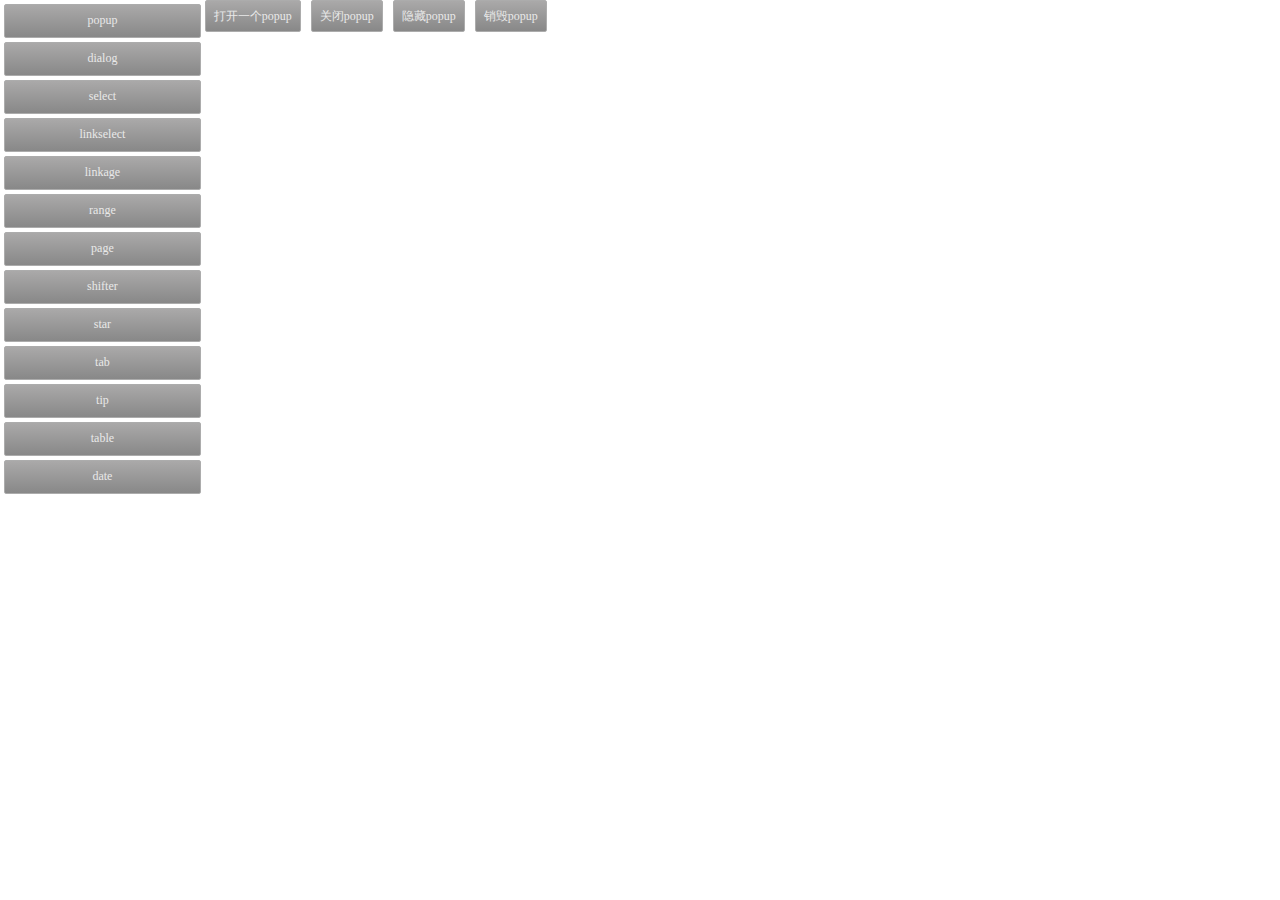
<file: index.html>
<!DOCTYPE html>
<html lang="en">

<head>
	<meta charset="UTF-8">
	<meta content="width=640,user-scalable=no" name="viewport" id="viewport" />
	<title>Mithril UI</title>
	<link rel="stylesheet" href="./resource/style/ui.css">
	<script src="./module/lib/require.min.js"></script>
	<script src="./module/configPlugin.js"></script>
    <style>
        .leftbar a{
            display: block;
            margin: 4px;
        }
    </style>

</head>

<body>
    <div class="l leftbar" style="width:16%">
        <a class="_btn" href="#/">popup</a>
        <a class="_btn" href="#/comp/dialogtest">dialog</a>
        <a class="_btn" href="#/comp/selecttest">select</a>
        <a class="_btn" href="#/comp/linkselecttest">linkselect</a>
        <a class="_btn" href="#/comp/linkagetest">linkage</a>
        <a class="_btn" href="#/comp/rangetest">range</a>
        <a class="_btn" href="#/comp/pagetest">page</a>
        <a class="_btn" href="#/comp/shiftertest">shifter</a>
        <a class="_btn" href="#/comp/startest">star</a>
        <a class="_btn" href="#/comp/tabtest">tab</a>
        <a class="_btn" href="#/comp/tiptest">tip</a>
        <a class="_btn" href="#/comp/tabletest">table</a>
        <a class="_btn" href="#/comp/datetest">date</a>
    </div>
	<div class="l" style="width:82%" id="body">
	</div>
	<script>
		require(["plugin"]);
	</script>
</body>

</html>
</file>
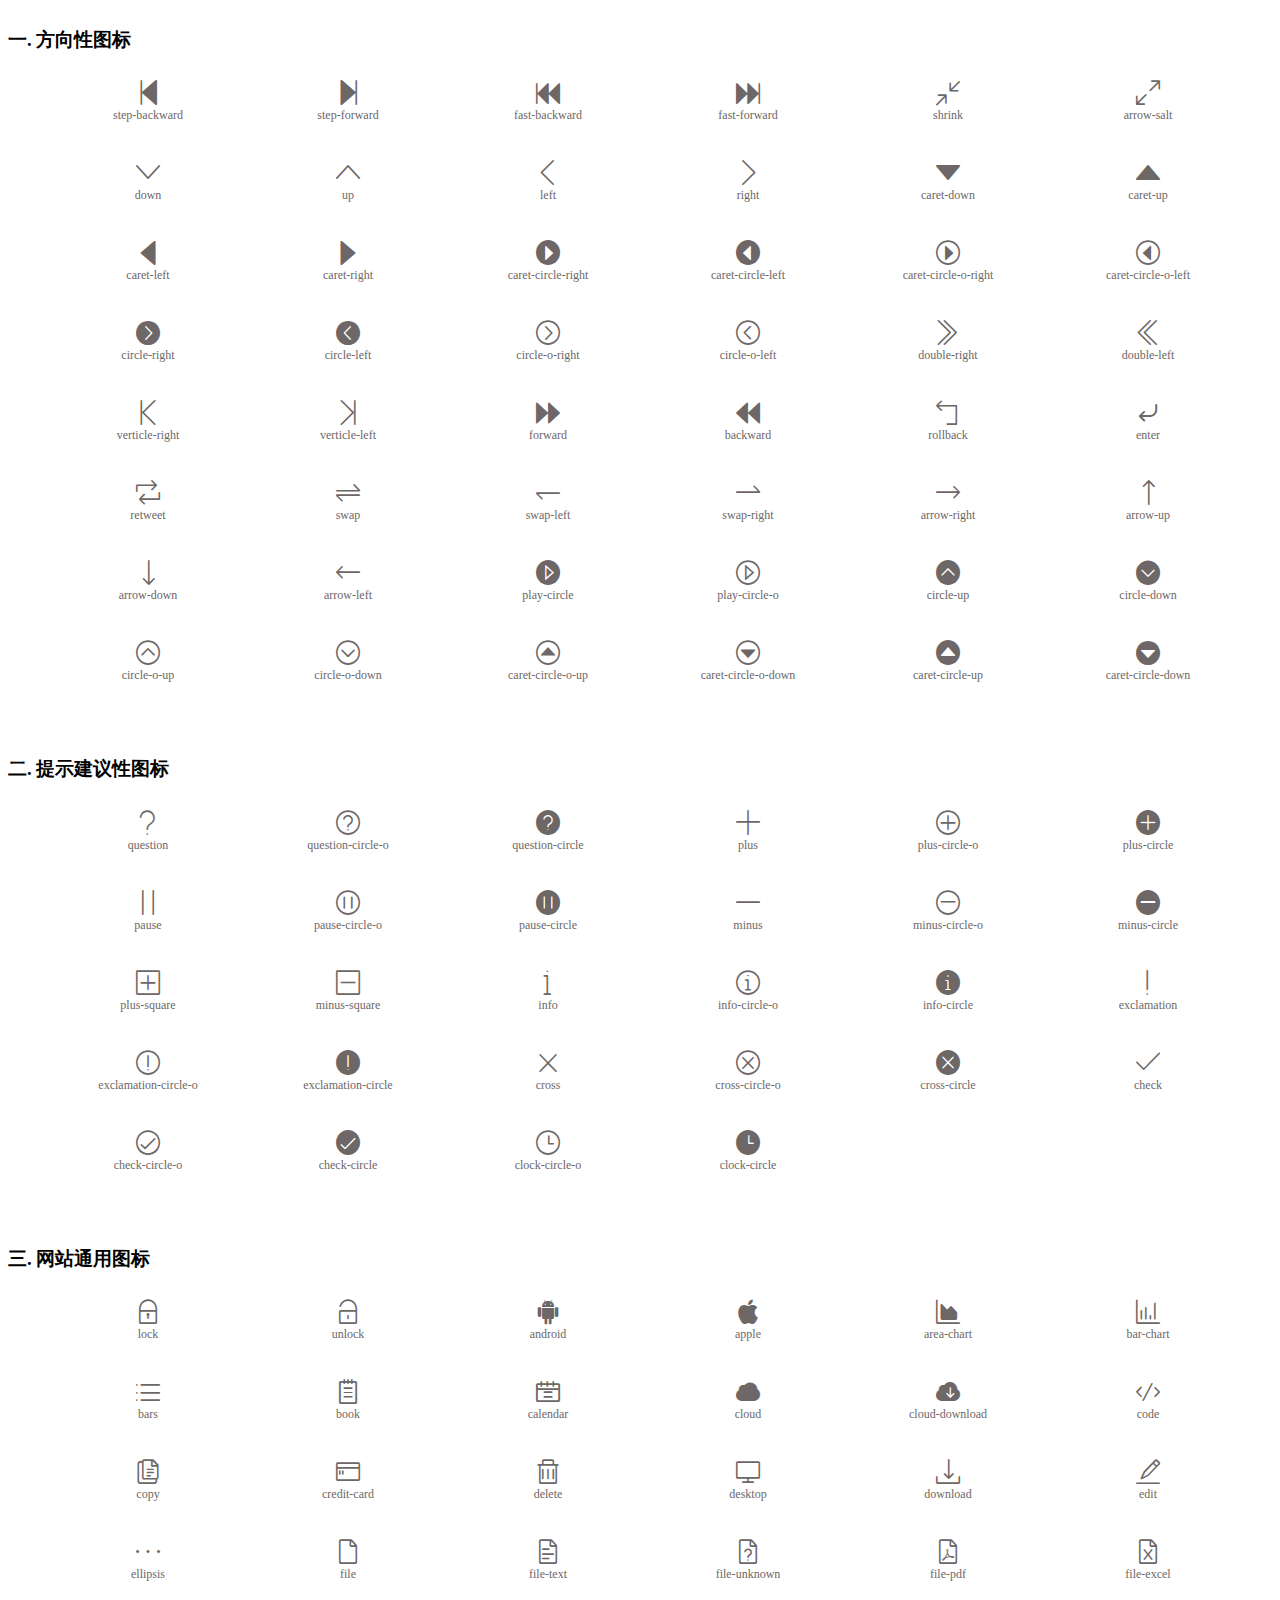
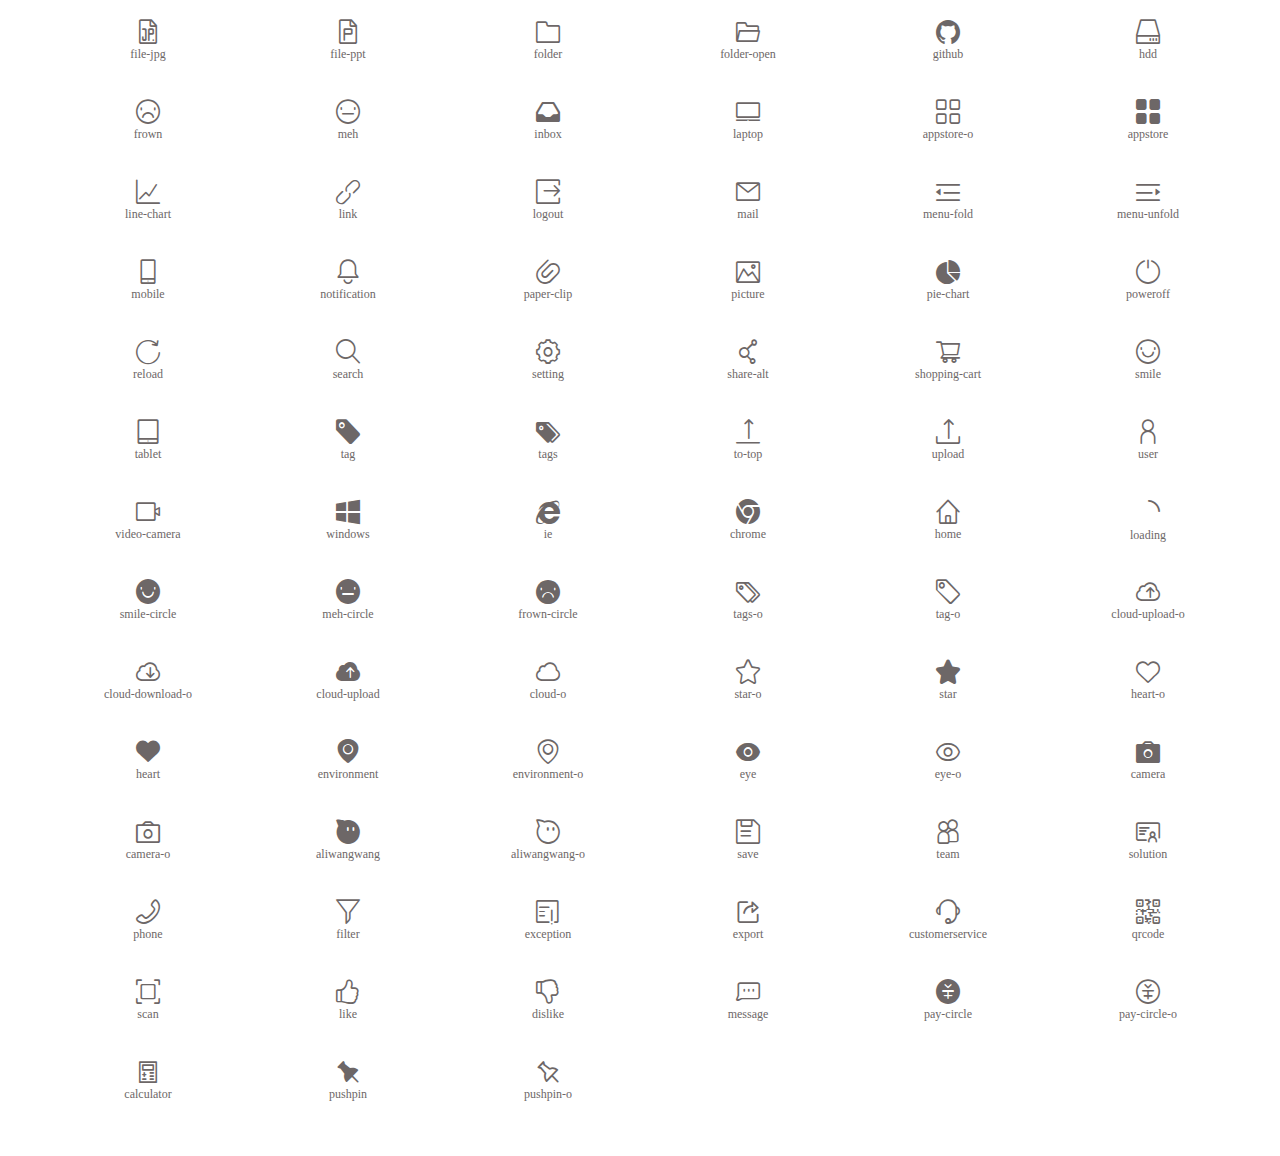
<file: resource/font/index.html>
<!DOCTYPE html>
<html lang="en">

<head>
	<meta charset="UTF-8">
	<title>Document</title>
	<link rel="stylesheet" href="css.css">
	<style>
		ul,
		li {
			list-style: none;
		}
		div{
			overflow: hidden;
			margin-bottom: 26px;
		}
		
		li {
			width: 180px;
			height: 60px;
			float: left;
			overflow: hidden;
			text-align: center;
			color: #6d6767;
			padding: 10px;
			cursor: pointer;
		}
		
		li ._icon {
			font-size:24px;
			display: block;
		}
		li span {
			font-size: 12px;
		}
		li:hover {
			background-color: #c6fcb9
		}
	</style>
</head>

<body>
	<div>
		<h3 id="一. 方向性图标"><span><!-- react-text: 974 -->一. 方向性图标<!-- /react-text --></span></h3>
		<ul class="_icons-list clearfix icons">
			<li class=""><i class="_icon _icon-step-backward"></i><span class="_icon-class">step-backward</span></li>
			<li class=""><i class="_icon _icon-step-forward"></i><span class="_icon-class">step-forward</span></li>
			<li class=""><i class="_icon _icon-fast-backward"></i><span class="_icon-class">fast-backward</span></li>
			<li class=""><i class="_icon _icon-fast-forward"></i><span class="_icon-class">fast-forward</span></li>
			<li class=""><i class="_icon _icon-shrink"></i><span class="_icon-class">shrink</span></li>
			<li class=""><i class="_icon _icon-arrow-salt"></i><span class="_icon-class">arrow-salt</span></li>
			<li class=""><i class="_icon _icon-down"></i><span class="_icon-class">down</span></li>
			<li class=""><i class="_icon _icon-up"></i><span class="_icon-class">up</span></li>
			<li class=""><i class="_icon _icon-left"></i><span class="_icon-class">left</span></li>
			<li class=""><i class="_icon _icon-right"></i><span class="_icon-class">right</span></li>
			<li class=""><i class="_icon _icon-caret-down"></i><span class="_icon-class">caret-down</span></li>
			<li class=""><i class="_icon _icon-caret-up"></i><span class="_icon-class">caret-up</span></li>
			<li class=""><i class="_icon _icon-caret-left"></i><span class="_icon-class">caret-left</span></li>
			<li class=""><i class="_icon _icon-caret-right"></i><span class="_icon-class">caret-right</span></li>
			<li class=""><i class="_icon _icon-caret-circle-right"></i><span class="_icon-class">caret-circle-right</span></li>
			<li class=""><i class="_icon _icon-caret-circle-left"></i><span class="_icon-class">caret-circle-left</span></li>
			<li class=""><i class="_icon _icon-caret-circle-o-right"></i><span class="_icon-class">caret-circle-o-right</span></li>
			<li class=""><i class="_icon _icon-caret-circle-o-left"></i><span class="_icon-class">caret-circle-o-left</span></li>
			<li class=""><i class="_icon _icon-circle-right"></i><span class="_icon-class">circle-right</span></li>
			<li class=""><i class="_icon _icon-circle-left"></i><span class="_icon-class">circle-left</span></li>
			<li class=""><i class="_icon _icon-circle-o-right"></i><span class="_icon-class">circle-o-right</span></li>
			<li class=""><i class="_icon _icon-circle-o-left"></i><span class="_icon-class">circle-o-left</span></li>
			<li class=""><i class="_icon _icon-double-right"></i><span class="_icon-class">double-right</span></li>
			<li class=""><i class="_icon _icon-double-left"></i><span class="_icon-class">double-left</span></li>
			<li class=""><i class="_icon _icon-verticle-right"></i><span class="_icon-class">verticle-right</span></li>
			<li class=""><i class="_icon _icon-verticle-left"></i><span class="_icon-class">verticle-left</span></li>
			<li class=""><i class="_icon _icon-forward"></i><span class="_icon-class">forward</span></li>
			<li class=""><i class="_icon _icon-backward"></i><span class="_icon-class">backward</span></li>
			<li class=""><i class="_icon _icon-rollback"></i><span class="_icon-class">rollback</span></li>
			<li class=""><i class="_icon _icon-enter"></i><span class="_icon-class">enter</span></li>
			<li class=""><i class="_icon _icon-retweet"></i><span class="_icon-class">retweet</span></li>
			<li class=""><i class="_icon _icon-swap"></i><span class="_icon-class">swap</span></li>
			<li class=""><i class="_icon _icon-swap-left"></i><span class="_icon-class">swap-left</span></li>
			<li class=""><i class="_icon _icon-swap-right"></i><span class="_icon-class">swap-right</span></li>
			<li class=""><i class="_icon _icon-arrow-right"></i><span class="_icon-class">arrow-right</span></li>
			<li class=""><i class="_icon _icon-arrow-up"></i><span class="_icon-class">arrow-up</span></li>
			<li class=""><i class="_icon _icon-arrow-down"></i><span class="_icon-class">arrow-down</span></li>
			<li class=""><i class="_icon _icon-arrow-left"></i><span class="_icon-class">arrow-left</span></li>
			<li class=""><i class="_icon _icon-play-circle"></i><span class="_icon-class">play-circle</span></li>
			<li class=""><i class="_icon _icon-play-circle-o"></i><span class="_icon-class">play-circle-o</span></li>
			<li class=""><i class="_icon _icon-circle-up"></i><span class="_icon-class">circle-up</span></li>
			<li class=""><i class="_icon _icon-circle-down"></i><span class="_icon-class">circle-down</span></li>
			<li class=""><i class="_icon _icon-circle-o-up"></i><span class="_icon-class">circle-o-up</span></li>
			<li class=""><i class="_icon _icon-circle-o-down"></i><span class="_icon-class">circle-o-down</span></li>
			<li class=""><i class="_icon _icon-caret-circle-o-up"></i><span class="_icon-class">caret-circle-o-up</span></li>
			<li class=""><i class="_icon _icon-caret-circle-o-down"></i><span class="_icon-class">caret-circle-o-down</span></li>
			<li class=""><i class="_icon _icon-caret-circle-up"></i><span class="_icon-class">caret-circle-up</span></li>
			<li class=""><i class="_icon _icon-caret-circle-down"></i><span class="_icon-class">caret-circle-down</span></li>
		</ul>
	</div>
	<div>

		<h3 id="二. 提示建议性图标"><span><!-- react-text: 1123 -->二. 提示建议性图标<!-- /react-text --></span></h3>

		<ul class="_icons-list clearfix icons">
			<li class=""><i class="_icon _icon-question"></i><span class="_icon-class">question</span></li>
			<li class=""><i class="_icon _icon-question-circle-o"></i><span class="_icon-class">question-circle-o</span></li>
			<li class=""><i class="_icon _icon-question-circle"></i><span class="_icon-class">question-circle</span></li>
			<li class=""><i class="_icon _icon-plus"></i><span class="_icon-class">plus</span></li>
			<li class=""><i class="_icon _icon-plus-circle-o"></i><span class="_icon-class">plus-circle-o</span></li>
			<li class=""><i class="_icon _icon-plus-circle"></i><span class="_icon-class">plus-circle</span></li>
			<li class=""><i class="_icon _icon-pause"></i><span class="_icon-class">pause</span></li>
			<li class=""><i class="_icon _icon-pause-circle-o"></i><span class="_icon-class">pause-circle-o</span></li>
			<li class=""><i class="_icon _icon-pause-circle"></i><span class="_icon-class">pause-circle</span></li>
			<li class=""><i class="_icon _icon-minus"></i><span class="_icon-class">minus</span></li>
			<li class=""><i class="_icon _icon-minus-circle-o"></i><span class="_icon-class">minus-circle-o</span></li>
			<li class=""><i class="_icon _icon-minus-circle"></i><span class="_icon-class">minus-circle</span></li>
			<li class=""><i class="_icon _icon-plus-square"></i><span class="_icon-class">plus-square</span></li>
			<li class=""><i class="_icon _icon-minus-square"></i><span class="_icon-class">minus-square</span></li>
			<li class=""><i class="_icon _icon-info"></i><span class="_icon-class">info</span></li>
			<li class=""><i class="_icon _icon-info-circle-o"></i><span class="_icon-class">info-circle-o</span></li>
			<li class=""><i class="_icon _icon-info-circle"></i><span class="_icon-class">info-circle</span></li>
			<li class=""><i class="_icon _icon-exclamation"></i><span class="_icon-class">exclamation</span></li>
			<li class=""><i class="_icon _icon-exclamation-circle-o"></i><span class="_icon-class">exclamation-circle-o</span></li>
			<li class=""><i class="_icon _icon-exclamation-circle"></i><span class="_icon-class">exclamation-circle</span></li>
			<li class=""><i class="_icon _icon-cross"></i><span class="_icon-class">cross</span></li>
			<li class=""><i class="_icon _icon-cross-circle-o"></i><span class="_icon-class">cross-circle-o</span></li>
			<li class=""><i class="_icon _icon-cross-circle"></i><span class="_icon-class">cross-circle</span></li>
			<li class=""><i class="_icon _icon-check"></i><span class="_icon-class">check</span></li>
			<li class=""><i class="_icon _icon-check-circle-o"></i><span class="_icon-class">check-circle-o</span></li>
			<li class=""><i class="_icon _icon-check-circle"></i><span class="_icon-class">check-circle</span></li>
			<li class=""><i class="_icon _icon-clock-circle-o"></i><span class="_icon-class">clock-circle-o</span></li>
			<li class=""><i class="_icon _icon-clock-circle"></i><span class="_icon-class">clock-circle</span></li>
		</ul>
	</div>
	<div>

		<h3 id="三. 网站通用图标"><span><!-- react-text: 1212 -->三. 网站通用图标<!-- /react-text --></span></h3>

		<ul class="_icons-list clearfix icons">
			<li class=""><i class="_icon _icon-lock"></i><span class="_icon-class">lock</span></li>
			<li class=""><i class="_icon _icon-unlock"></i><span class="_icon-class">unlock</span></li>
			<li class=""><i class="_icon _icon-android"></i><span class="_icon-class">android</span></li>
			<li class=""><i class="_icon _icon-apple"></i><span class="_icon-class">apple</span></li>
			<li class=""><i class="_icon _icon-area-chart"></i><span class="_icon-class">area-chart</span></li>
			<li class=""><i class="_icon _icon-bar-chart"></i><span class="_icon-class">bar-chart</span></li>
			<li class=""><i class="_icon _icon-bars"></i><span class="_icon-class">bars</span></li>
			<li class=""><i class="_icon _icon-book"></i><span class="_icon-class">book</span></li>
			<li class=""><i class="_icon _icon-calendar"></i><span class="_icon-class">calendar</span></li>
			<li class=""><i class="_icon _icon-cloud"></i><span class="_icon-class">cloud</span></li>
			<li class=""><i class="_icon _icon-cloud-download"></i><span class="_icon-class">cloud-download</span></li>
			<li class=""><i class="_icon _icon-code"></i><span class="_icon-class">code</span></li>
			<li class=""><i class="_icon _icon-copy"></i><span class="_icon-class">copy</span></li>
			<li class=""><i class="_icon _icon-credit-card"></i><span class="_icon-class">credit-card</span></li>
			<li class=""><i class="_icon _icon-delete"></i><span class="_icon-class">delete</span></li>
			<li class=""><i class="_icon _icon-desktop"></i><span class="_icon-class">desktop</span></li>
			<li class=""><i class="_icon _icon-download"></i><span class="_icon-class">download</span></li>
			<li class=""><i class="_icon _icon-edit"></i><span class="_icon-class">edit</span></li>
			<li class=""><i class="_icon _icon-ellipsis"></i><span class="_icon-class">ellipsis</span></li>
			<li class=""><i class="_icon _icon-file"></i><span class="_icon-class">file</span></li>
			<li class=""><i class="_icon _icon-file-text"></i><span class="_icon-class">file-text</span></li>
			<li class=""><i class="_icon _icon-file-unknown"></i><span class="_icon-class">file-unknown</span></li>
			<li class=""><i class="_icon _icon-file-pdf"></i><span class="_icon-class">file-pdf</span></li>
			<li class=""><i class="_icon _icon-file-excel"></i><span class="_icon-class">file-excel</span></li>
			<li class=""><i class="_icon _icon-file-jpg"></i><span class="_icon-class">file-jpg</span></li>
			<li class=""><i class="_icon _icon-file-ppt"></i><span class="_icon-class">file-ppt</span></li>
			<li class=""><i class="_icon _icon-folder"></i><span class="_icon-class">folder</span></li>
			<li class=""><i class="_icon _icon-folder-open"></i><span class="_icon-class">folder-open</span></li>
			<li class=""><i class="_icon _icon-github"></i><span class="_icon-class">github</span></li>
			<li class=""><i class="_icon _icon-hdd"></i><span class="_icon-class">hdd</span></li>
			<li class=""><i class="_icon _icon-frown"></i><span class="_icon-class">frown</span></li>
			<li class=""><i class="_icon _icon-meh"></i><span class="_icon-class">meh</span></li>
			<li class=""><i class="_icon _icon-inbox"></i><span class="_icon-class">inbox</span></li>
			<li class=""><i class="_icon _icon-laptop"></i><span class="_icon-class">laptop</span></li>
			<li class=""><i class="_icon _icon-appstore-o"></i><span class="_icon-class">appstore-o</span></li>
			<li class=""><i class="_icon _icon-appstore"></i><span class="_icon-class">appstore</span></li>
			<li class=""><i class="_icon _icon-line-chart"></i><span class="_icon-class">line-chart</span></li>
			<li class=""><i class="_icon _icon-link"></i><span class="_icon-class">link</span></li>
			<li class=""><i class="_icon _icon-logout"></i><span class="_icon-class">logout</span></li>
			<li class=""><i class="_icon _icon-mail"></i><span class="_icon-class">mail</span></li>
			<li class=""><i class="_icon _icon-menu-fold"></i><span class="_icon-class">menu-fold</span></li>
			<li class=""><i class="_icon _icon-menu-unfold"></i><span class="_icon-class">menu-unfold</span></li>
			<li class=""><i class="_icon _icon-mobile"></i><span class="_icon-class">mobile</span></li>
			<li class=""><i class="_icon _icon-notification"></i><span class="_icon-class">notification</span></li>
			<li class=""><i class="_icon _icon-paper-clip"></i><span class="_icon-class">paper-clip</span></li>
			<li class=""><i class="_icon _icon-picture"></i><span class="_icon-class">picture</span></li>
			<li class=""><i class="_icon _icon-pie-chart"></i><span class="_icon-class">pie-chart</span></li>
			<li class=""><i class="_icon _icon-poweroff"></i><span class="_icon-class">poweroff</span></li>
			<li class=""><i class="_icon _icon-reload"></i><span class="_icon-class">reload</span></li>
			<li class=""><i class="_icon _icon-search"></i><span class="_icon-class">search</span></li>
			<li class=""><i class="_icon _icon-setting"></i><span class="_icon-class">setting</span></li>
			<li class=""><i class="_icon _icon-share-alt"></i><span class="_icon-class">share-alt</span></li>
			<li class=""><i class="_icon _icon-shopping-cart"></i><span class="_icon-class">shopping-cart</span></li>
			<li class=""><i class="_icon _icon-smile"></i><span class="_icon-class">smile</span></li>
			<li class=""><i class="_icon _icon-tablet"></i><span class="_icon-class">tablet</span></li>
			<li class=""><i class="_icon _icon-tag"></i><span class="_icon-class">tag</span></li>
			<li class=""><i class="_icon _icon-tags"></i><span class="_icon-class">tags</span></li>
			<li class=""><i class="_icon _icon-to-top"></i><span class="_icon-class">to-top</span></li>
			<li class=""><i class="_icon _icon-upload"></i><span class="_icon-class">upload</span></li>
			<li class=""><i class="_icon _icon-user"></i><span class="_icon-class">user</span></li>
			<li class=""><i class="_icon _icon-video-camera"></i><span class="_icon-class">video-camera</span></li>
			<li class=""><i class="_icon _icon-windows"></i><span class="_icon-class">windows</span></li>
			<li class=""><i class="_icon _icon-ie"></i><span class="_icon-class">ie</span></li>
			<li class=""><i class="_icon _icon-chrome"></i><span class="_icon-class">chrome</span></li>
			<li class=""><i class="_icon _icon-home"></i><span class="_icon-class">home</span></li>
			<li class=""><i class="_icon _icon-loading"></i><span class="_icon-class">loading</span></li>
			<li class=""><i class="_icon _icon-smile-circle"></i><span class="_icon-class">smile-circle</span></li>
			<li class=""><i class="_icon _icon-meh-circle"></i><span class="_icon-class">meh-circle</span></li>
			<li class=""><i class="_icon _icon-frown-circle"></i><span class="_icon-class">frown-circle</span></li>
			<li class=""><i class="_icon _icon-tags-o"></i><span class="_icon-class">tags-o</span></li>
			<li class=""><i class="_icon _icon-tag-o"></i><span class="_icon-class">tag-o</span></li>
			<li class=""><i class="_icon _icon-cloud-upload-o"></i><span class="_icon-class">cloud-upload-o</span></li>
			<li class=""><i class="_icon _icon-cloud-download-o"></i><span class="_icon-class">cloud-download-o</span></li>
			<li class=""><i class="_icon _icon-cloud-upload"></i><span class="_icon-class">cloud-upload</span></li>
			<li class=""><i class="_icon _icon-cloud-o"></i><span class="_icon-class">cloud-o</span></li>
			<li class=""><i class="_icon _icon-star-o"></i><span class="_icon-class">star-o</span></li>
			<li class=""><i class="_icon _icon-star"></i><span class="_icon-class">star</span></li>
			<li class=""><i class="_icon _icon-heart-o"></i><span class="_icon-class">heart-o</span></li>
			<li class=""><i class="_icon _icon-heart"></i><span class="_icon-class">heart</span></li>
			<li class=""><i class="_icon _icon-environment"></i><span class="_icon-class">environment</span></li>
			<li class=""><i class="_icon _icon-environment-o"></i><span class="_icon-class">environment-o</span></li>
			<li class=""><i class="_icon _icon-eye"></i><span class="_icon-class">eye</span></li>
			<li class=""><i class="_icon _icon-eye-o"></i><span class="_icon-class">eye-o</span></li>
			<li class=""><i class="_icon _icon-camera"></i><span class="_icon-class">camera</span></li>
			<li class=""><i class="_icon _icon-camera-o"></i><span class="_icon-class">camera-o</span></li>
			<li class=""><i class="_icon _icon-aliwangwang"></i><span class="_icon-class">aliwangwang</span></li>
			<li class=""><i class="_icon _icon-aliwangwang-o"></i><span class="_icon-class">aliwangwang-o</span></li>
			<li class=""><i class="_icon _icon-save"></i><span class="_icon-class">save</span></li>
			<li class=""><i class="_icon _icon-team"></i><span class="_icon-class">team</span></li>
			<li class=""><i class="_icon _icon-solution"></i><span class="_icon-class">solution</span></li>
			<li class=""><i class="_icon _icon-phone"></i><span class="_icon-class">phone</span></li>
			<li class=""><i class="_icon _icon-filter"></i><span class="_icon-class">filter</span></li>
			<li class=""><i class="_icon _icon-exception"></i><span class="_icon-class">exception</span></li>
			<li class=""><i class="_icon _icon-export"></i><span class="_icon-class">export</span></li>
			<li class=""><i class="_icon _icon-customerservice"></i><span class="_icon-class">customerservice</span></li>
			<li class=""><i class="_icon _icon-qrcode"></i><span class="_icon-class">qrcode</span></li>
			<li class=""><i class="_icon _icon-scan"></i><span class="_icon-class">scan</span></li>
			<li class=""><i class="_icon _icon-like"></i><span class="_icon-class">like</span></li>
			<li class=""><i class="_icon _icon-dislike"></i><span class="_icon-class">dislike</span></li>
			<li class=""><i class="_icon _icon-message"></i><span class="_icon-class">message</span></li>
			<li class=""><i class="_icon _icon-pay-circle"></i><span class="_icon-class">pay-circle</span></li>
			<li class=""><i class="_icon _icon-pay-circle-o"></i><span class="_icon-class">pay-circle-o</span></li>
			<li class=""><i class="_icon _icon-calculator"></i><span class="_icon-class">calculator</span></li>
			<li class=""><i class="_icon _icon-pushpin"></i><span class="_icon-class">pushpin</span></li>
			<li class=""><i class="_icon _icon-pushpin-o"></i><span class="_icon-class">pushpin-o</span></li>
		</ul>
	</div>
</body>

</html>
</file>
<file: resource/font/css.css>
@font-face {
	font-family: anticon;
	src: url('font.eot');
	src: url('font.eot?#iefix') format('embedded-opentype'), url('font.woff') format('woff'), url('font.ttf') format('truetype'), url('font.svg#iconfont') format('svg')
}
._icon {
	display: inline-block;
	font-style: normal;
	vertical-align: baseline;
	text-align: center;
	text-transform: none;
	text-rendering: auto;
	line-height: 1;
	text-rendering: optimizeLegibility;
	-webkit-font-smoothing: _ialiased;
	-moz-osx-font-smoothing: grayscale
}
._icon:before {
	display: block;
	font-family: anticon!important;
}
._icon-caret-circle-o-up:before {
	content: "\E60C"
}
._icon-android:before {
	content: "\E64F"
}
._icon-chrome:before {
	content: "\E65C"
}
._icon-appstore-o:before {
	content: "\E6B2"
}
._icon-appstore:before {
	content: "\E64D"
}
._icon-apple:before {
	content: "\E64E"
}
._icon-github:before {
	content: "\E674"
}
._icon-inbox:before {
	content: "\E67B"
}
._icon-ie:before {
	content: "\E67C"
}
._icon-smile:before {
	content: "\E677"
}
._icon-smile-circle:before {
	content: "\E676"
}
._icon-meh-circle:before {
	content: "\E678"
}
._icon-frown:before {
	content: "\E673"
}
._icon-frown-circle:before {
	content: "\E672"
}
._icon-meh:before {
	content: "\E679"
}
._icon-pie-chart:before {
	content: "\E68A"
}
._icon-tags:before {
	content: "\E656"
}
._icon-tags-o:before {
	content: "\E657"
}
._icon-tag:before {
	content: "\E658"
}
._icon-tag-o:before {
	content: "\E659"
}
._icon-cloud:before {
	content: "\E65A"
}
._icon-cloud-upload-o:before {
	content: "\E697"
}
._icon-cloud-download-o:before {
	content: "\E698"
}
._icon-cloud-upload:before {
	content: "\E696"
}
._icon-cloud-o:before {
	content: "\E699"
}
._icon-cloud-download:before {
	content: "\E65B"
}
._icon-star-o:before {
	content: "\E693"
}
._icon-star:before {
	content: "\E694"
}
._icon-environment:before {
	content: "\E665"
}
._icon-environment-o:before {
	content: "\E666"
}
._icon-eye:before {
	content: "\E66E"
}
._icon-eye-o:before {
	content: "\E66D"
}
._icon-camera:before {
	content: "\E653"
}
._icon-camera-o:before {
	content: "\E652"
}
._icon-aliwangwang:before {
	content: "\E64B"
}
._icon-aliwangwang-o:before {
	content: "\E64A"
}
._icon-windows:before {
	content: "\E6A0"
}
._icon-shopping-cart:before {
	content: "\E692"
}
._icon-unlock:before {
	content: "\E69F"
}
._icon-lock:before {
	content: "\E69D"
}
._icon-save:before {
	content: "\E69E"
}
._icon-user:before {
	content: "\E69C"
}
._icon-video-camera:before {
	content: "\E69B"
}
._icon-to-top:before {
	content: "\E69A"
}
._icon-team:before {
	content: "\E680"
}
._icon-tablet:before {
	content: "\E695"
}
._icon-solution:before {
	content: "\E68F"
}
._icon-poweroff:before {
	content: "\E691"
}
._icon-search:before {
	content: "\E690"
}
._icon-share-alt:before {
	content: "\E68E"
}
._icon-setting:before {
	content: "\E68D"
}
._icon-poweroff:before {
	content: "\E68B"
}
._icon-picture:before {
	content: "\E689"
}
._icon-phone:before {
	content: "\E688"
}
._icon-paper-clip:before {
	content: "\E687"
}
._icon-notification:before {
	content: "\E686"
}
._icon-mobile:before {
	content: "\E685"
}
._icon-menu-fold:before {
	content: "\E684"
}
._icon-menu-unfold:before {
	content: "\E683"
}
._icon-mail:before {
	content: "\E682"
}
._icon-logout:before {
	content: "\E681"
}
._icon-link:before {
	content: "\E67E"
}
._icon-line-chart:before {
	content: "\E67F"
}
._icon-home:before {
	content: "\E67D"
}
._icon-laptop:before {
	content: "\E67A"
}
._icon-hdd:before {
	content: "\E675"
}
._icon-folder-open:before {
	content: "\E671"
}
._icon-folder:before {
	content: "\E670"
}
._icon-filter:before {
	content: "\E66F"
}
._icon-file-text:before {
	content: "\E66C"
}
._icon-file:before {
	content: "\E66B"
}
._icon-file-unknown:before {
	content: "\E6A6"
}
._icon-file-excel:before {
	content: "\E6AC"
}
._icon-file-pdf:before {
	content: "\E6AB"
}
._icon-file-jpg:before {
	content: "\E6AA"
}
._icon-file-ppt:before {
	content: "\E6A7"
}
._icon-exception:before {
	content: "\E66A"
}
._icon-export:before {
	content: "\E669"
}
._icon-desktop:before {
	content: "\E662"
}
._icon-edit:before {
	content: "\E668"
}
._icon-ellipsis:before {
	content: "\E667"
}
._icon-upload:before {
	content: "\E664"
}
._icon-download:before {
	content: "\E663"
}
._icon-delete:before {
	content: "\E661"
}
._icon-copy:before {
	content: "\E660"
}
._icon-customerservice:before {
	content: "\E65E"
}
._icon-credit-card:before {
	content: "\E65F"
}
._icon-code:before {
	content: "\E65D"
}
._icon-calendar:before {
	content: "\E654"
}
._icon-book:before {
	content: "\E655"
}
._icon-bars:before {
	content: "\E650"
}
._icon-bar-chart:before {
	content: "\E651"
}
._icon-area-chart:before {
	content: "\E64C"
}
._icon-question-circle-o:before {
	content: "\E648"
}
._icon-question:before {
	content: "\E649"
}
._icon-question-circle:before {
	content: "\E647"
}
._icon-pause-circle:before {
	content: "\E644"
}
._icon-pause:before {
	content: "\E646"
}
._icon-pause-circle-o:before {
	content: "\E645"
}
._icon-clock-circle:before {
	content: "\E642"
}
._icon-clock-circle-o:before {
	content: "\E643"
}
._icon-swap:before {
	content: "\E641"
}
._icon-swap-left:before {
	content: "\E63F"
}
._icon-swap-right:before {
	content: "\E640"
}
._icon-plus-circle:before {
	content: "\E63D"
}
._icon-plus:before {
	content: "\E63E"
}
._icon-plus-circle-o:before {
	content: "\E63C"
}
._icon-minus:before {
	content: "\E63B"
}
._icon-minus-circle-o:before {
	content: "\E63A"
}
._icon-minus-circle:before {
	content: "\E639"
}
._icon-plus-square:before {
	content: "\E6AE"
}
._icon-minus-square:before {
	content: "\E6AD"
}
._icon-info-circle-o:before {
	content: "\E638"
}
._icon-info-circle:before {
	content: "\E637"
}
._icon-info:before {
	content: "\E636"
}
._icon-exclamation-circle:before {
	content: "\E634"
}
._icon-exclamation-circle-o:before {
	content: "\E635"
}
._icon-exclamation:before {
	content: "\E633"
}
._icon-cross-circle:before {
	content: "\E631"
}
._icon-cross-circle-o:before {
	content: "\E632"
}
._icon-check-circle:before {
	content: "\E62F"
}
._icon-check-circle-o:before {
	content: "\E630"
}
._icon-cross:before {
	content: "\E62D"
}
._icon-check:before {
	content: "\E62E"
}
._icon-verticle-right:before {
	content: "\E62C"
}
._icon-verticle-left:before {
	content: "\E62B"
}
._icon-rollback:before {
	content: "\E62A"
}
._icon-enter:before {
	content: "\E6B6"
}
._icon-retweet:before {
	content: "\E627"
}
._icon-shrink:before {
	content: "\E628"
}
._icon-arrow-salt:before {
	content: "\E629"
}
._icon-reload:before {
	content: "\E626"
}
._icon-double-right:before {
	content: "\E625"
}
._icon-double-left:before {
	content: "\E624"
}
._icon-arrow-right:before {
	content: "\E621"
}
._icon-arrow-up:before {
	content: "\E622"
}
._icon-arrow-down:before {
	content: "\E623"
}
._icon-arrow-left:before {
	content: "\E620"
}
._icon-left:before {
	content: "\E601"
}
._icon-right:before {
	content: "\E600"
}
._icon-down:before {
	content: "\E603"
}
._icon-up:before {
	content: "\E602"
}
._icon-play-circle:before {
	content: "\E61E"
}
._icon-play-circle-o:before {
	content: "\E61F"
}
._icon-circle-left:before {
	content: "\E61B"
}
._icon-circle-up:before {
	content: "\E61C"
}
._icon-circle-down:before {
	content: "\E61D"
}
._icon-circle-right:before {
	content: "\E61A"
}
._icon-circle-o-right:before {
	content: "\E616"
}
._icon-circle-o-up:before {
	content: "\E618"
}
._icon-circle-o-down:before {
	content: "\E617"
}
._icon-circle-o-left:before {
	content: "\E619"
}
._icon-step-backward:before {
	content: "\E614"
}
._icon-step-forward:before {
	content: "\E615"
}
._icon-fast-backward:before {
	content: "\E613"
}
._icon-fast-forward:before {
	content: "\E612"
}
._icon-caret-left:before {
	content: "\E60F"
}
._icon-caret-right:before {
	content: "\E60A"
}
._icon-caret-down:before {
	content: "\E611"
}
._icon-caret-up:before {
	content: "\E610"
}
._icon-forward:before {
	content: "\E608"
}
._icon-backward:before {
	content: "\E609"
}
._icon-caret-circle-o-down:before {
	content: "\E60E"
}
._icon-caret-circle-o-right:before {
	content: "\E60D"
}
._icon-caret-circle-o-left:before {
	content: "\E60B"
}
._icon-caret-circle-left:before {
	content: "\E604"
}
._icon-caret-circle-right:before {
	content: "\E605"
}
._icon-caret-circle-up:before {
	content: "\E606"
}
._icon-caret-circle-down:before {
	content: "\E607"
}
._icon-qrcode:before {
	content: "\E6A5"
}
._icon-scan:before {
	content: "\E6AF"
}
._icon-like:before {
	content: "\E6A3"
}
._icon-dislike:before {
	content: "\E6A2"
}
._icon-pay-circle:before {
	content: "\E6A8"
}
._icon-pay-circle-o:before {
	content: "\E6A9"
}
._icon-message:before {
	content: "\E6A4"
}
._icon-heart:before {
	content: "\E68C"
}
._icon-heart-o:before {
	content: "\E6B0"
}
._icon-calculator:before {
	content: "\E6B1"
}
._icon-pushpin:before {
	content: "\E6B5"
}
._icon-pushpin-o:before {
	content: "\E6B3"
}
._icon-loading:before {
	display: inline-block;
	-webkit-animation: _icon-loadingCircle 1s infinite linear;
	animation: _icon-loadingCircle 1s infinite linear;
	content: "\E6A1"
}
@-webkit-keyframes _icon-loadingCircle {
	0% {
		-webkit-transform-origin: 50% 50%;
		transform-origin: 50% 50%;
		-webkit-transform: rotate(0deg);
		transform: rotate(0deg)
	}
	to {
		-webkit-transform-origin: 50% 50%;
		transform-origin: 50% 50%;
		-webkit-transform: rotate(1turn);
		transform: rotate(1turn)
	}
}
@keyframes _icon-loadingCircle {
	0% {
		-webkit-transform-origin: 50% 50%;
		transform-origin: 50% 50%;
		-webkit-transform: rotate(0deg);
		transform: rotate(0deg)
	}
	to {
		-webkit-transform-origin: 50% 50%;
		transform-origin: 50% 50%;
		-webkit-transform: rotate(1turn);
		transform: rotate(1turn)
	}
}
</file>
<file: resource/style/ui.css>
@import url(reset.css);
@import url(animate.css);
@import url(../font/css.css);
._mt10 {
    margin-top: 10px;
}

._mr10 {
    margin-right: 10px;
}

._mb10 {
    margin-bottom: 10px;
}

._ml10 {
    margin-left: 10px;
}

._btn {
    display: inline-block;
    border-radius: 2px;
    height: 32px;
    line-height: 30px;
    min-width: 48px;
    text-align: center;
    padding: 0px 8px;
    font-size: 12px;
    color: #e9e9e9;
    border: solid 1px #acacac;
    background: #6e6e6e;
    background: -webkit-gradient(linear, left top, left bottom, from(#aaa9a9), to(#888888));
    background: -moz-linear-gradient(top, #aaa9a9, #888888);
}

._btn:hover {
    background: #818080;
}

._btn._green {
    color: #e8f0de;
    border: solid 1px #93c154;
    background: #64991e;
    background: -webkit-gradient(linear, left top, left bottom, from(#93c154), to(#799d48));
    background: -moz-linear-gradient(top, #93c154, #799d48);
}

._btn._green:hover {
    background: #799d48;
}

._btn._blue {
    color: #d9eef7;
    border: solid 1px #5ec8f0;
    background: #0095cd;
    background: -webkit-gradient(linear, left top, left bottom, from(#5ec8f0), to(#5c9fb9));
    background: -moz-linear-gradient(top, #5ec8f0, #5c9fb9);
}

._btn._blue:hover {
    background: #5c9fb9;
}

._btn._orange {
    color: #fef4e9;
    border: solid 1px #fcb94b;
    background: #f78d1d;
    background: -webkit-gradient(linear, left top, left bottom, from(#fcb94b), to(#f09c5e));
    background: -moz-linear-gradient(top, #fcb94b, #f09c5e);
}

._btn._orange:hover {
    background: #f09c5e;
}

._btn._red {
    color: #faddde;
    border: solid 1px #ef545a;
    background: #d81b21;
    background: -webkit-gradient(linear, left top, left bottom, from(#ef545a), to(#b9484b));
    background: -moz-linear-gradient(top, #ef545a, #b9484b);
}

._btn._red:hover {
    background: #b9484b;
}

._btn._white {
    color: #606060;
    border: solid 1px #dedddd;
    background: #fff;
    background: -webkit-gradient(linear, left top, left bottom, from(#fff), to(#ededed));
    background: -moz-linear-gradient(top, #fff, #ededed);
}

._btn._white:hover {
    background: #ededed;
}

._aCenter {
    position: absolute;
    top: 50%;
    left: 50%;
    -webkit-transform: translate3d(-50%, -50%, 0);
    transform: translate3d(-50%, -50%, 0);
    -webkit-transition: all .1s linear;
    transition: all .1s linear;
}

._unit_load {
    height: 48px;
    line-height: 48px;
}

._unit_load span {
    margin-right: 6px;
}


/*弹出层*/

._popup {
    position: absolute;
    left: 0;
    top: 0;
    display: none;
}

._popup .animated {
    -webkit-animation-duration: 0.5s;
    animation-duration: 0.5s;
}

._popup_main,
._dialog {
    top: 50%;
    left: 50%;
    -webkit-transform: translate3d(-50%, -50%, 0);
    transform: translate3d(-50%, -50%, 0);
    -moz-transform: translate3d(-50%, -50%, 0);
    -ms-transform: translate3d(-50%, -50%, 0);
    border-radius: 6px;
}

._mask {
    width: 100%;
    height: 100%;
    background: rgba(0, 0, 0, .5);
    position: fixed;
}


/*对话框*/

._dialog {
    background-color: #fff;
    border: solid 12px rgba(0, 0, 0, .6);
    height: auto;
    padding: 8px 8px 40px 8px;
    overflow: hidden;
}

._dialog>div.title {
    border-bottom: solid 1px #999;
    height: 30px;
    line-height: 30px;
    color: #999;
}

._dialog>div.title p {
    font-size: 14px;
    width: 90%;
    float: left;
}

._dialog>div.title i {
    cursor: pointer;
}

._dialog>div._option_panle {
    text-align: center;
    position: absolute;
    bottom: 5px;
    width: 100%;
    height: 32px;
    margin-left: -8px;
}

._dialog>div._option_panle ._btn {
    margin: 0 5px;
}


/*提示*/

._tip {
    padding: 0 8px 0 5px;
    height: 32px;
    line-height: 30px;
    width: auto;
    font-size: 12px;
    border-radius: 16px;
    color: #fff;
}

._tip i {
    font-size: 20px;
    display: block;
    float: left;
    margin: 5px 3px 0;
}

._tip._white i {
    color: #606060;
}

._tip._success {
    border: solid 1px #93c154;
    background: rgba(85, 149, 0, 0.5);
}

._tip._success:hover {
    background: #93c154;
}

._tip._info {
    border: solid 1px #5ec8f0;
    background: rgba(0, 149, 205, 0.5);
}

._tip._info:hover {
    background: #5ec8f0;
}

._tip._warn {
    border: solid 1px #ef545a;
    background: rgba(216, 27, 33, 0.5);
}

._tip._warn:hover {
    background: #ef545a;
}

._tip._load {
    color: #606060;
    border: solid 1px #dedddd;
    background: rgba(237, 237, 237, 0.5);
}

._tip._load:hover {
    background: #dedddd;
}


/*下拉选择*/

._select,
._linkage {
    height: 32px;
    line-height: 32px;
    border: solid 1px #dedede;
    display: inline-block;
    width: 120px;
    cursor: pointer;
    border-radius: 3px;
    background: #fff;
    font-size: 12px;
    margin: 0px 10px 0px;
}

._select>span.l {
    width: 98px;
    padding-left: 4px;
}

._select ._icon {
    width: 18px;
    height: 100%;
    font-size: 10px;
    line-height: 32px;
    color: #999;
    -webkit-transform: scale(.67);
    transform: scale(.67);
}

._select_list_box {
    border-radius: 3px;
    width: 120px;
    overflow-x: hidden;
    overflow-y: auto;
    border: solid 1px #dedede;
    -webkit-transition: height .36s ease-out;
    transition: height .36s ease-out;
}

._select_list_box._none {
    visibility: hidden;
    height: 0px;
}

._select_list_box._in {
    visibility: visible;
    height: 150px;
}

._select_list_box li,
._linkage_list_box li {
    text-indent: 4px;
    height: 30px;
    line-height: 30px;
    font-size: 12px;
    cursor: pointer;
    background: #fff;
}

._select_list_box li:hover,
._linkage_list_box li:hover {
    background: #d5eafa;
}

._select_list_box li.selected,
._linkage_list_box li.selected {
    background: #e3e3e3;
    font-weight: bold;
}

._select_muti,
._linkage {
    width: 270px;
    min-height: 32px;
    height: auto;
    display: block;
	position: relative;
}

._select_muti-selected {
    overflow: hidden;
}

._select_muti-selected p {
    background: #e3e3e3;
    height: 24px;
    line-height: 24px;
    margin: 5px;
    padding: 0 18px 0 3px;
    width: auto;
    max-width: 103px;
    display: inline-block;
    float: left;
    position: relative;
}

._select_muti-selected p ._icon {
    position: absolute;
    right: 2px;
}

._select_muti ._select_list_box {
    width: 270px;
}

._select_muti ._select_list_box li {
    position: relative;
}

._select_muti ._select_list_box li ._icon {
    position: absolute;
    right: 2px;
    visibility: hidden;
    -webkit-transform: scale(.8);
    transform: scale(.8);
}

._select_muti ._select_list_box li:hover ._icon {
    visibility: visible;
    color: #999;
}

._select_muti ._select_list_box li.selected ._icon {
    visibility: visible;
    color: #0da707;
}

._linkage_list_box {
    overflow: hidden;
    position: absolute;
    border-radius: 3px;
    left: -1px;
    border: solid 1px #dedede;
    -webkit-transition: height .36s ease-out;
    transition: height .36s ease-out;
}

._linkage_list_box._none {
    height: 0px;
    visibility: hidden;
}

._linkage_list_box._in {
    height: auto;
    visibility: visible;
}

._linkage_list_box ul {
    top: 0px;
    width: 120px;
    height: 150px;
    overflow-x: hidden;
    overflow-y: auto;
    float: left;
    border-right: solid 1px #dedede;
    -webkit-transition: width .36s ease-out;
    transition: width .36s ease-out;
}

._linkage_list_box ul:last-of-type {
    border: none;
}


/*日历选择*/

._datepicker {
    width: 280px;
    height: 280px;
    border: solid 10px rgba(31, 164, 214, 0.3);
    border-radius: 3px;
    background: #fff;
}

._datepicker ._dp_head {
    height: 35px;
    line-height: 35px;
    width: 100%;
}

._datepicker ._dp_head a {
    font-weight: bold;
    font-size: 16px;
    width: 100%;
    text-align: center;
}

._datepicker ._dp_head ._icon {
    font-size: 16px;
    cursor: pointer;
    top: 5px;
}

._datepicker ._dp_head ._icon:nth-of-type(1) {
    left: 5px;
}

._datepicker ._dp_head ._icon:nth-of-type(2) {
    right: 5px;
}

._datepicker ._dp_head a:hover,
._datepicker ._dp_head .iconfont:hover {
    color: #1fa4d6;
}

._datepicker ._week_text {
    height: 35px;
    line-height: 35px;
}

._datepicker ._week_text span {
    display: block;
    width: 35px;
    text-align: center;
    overflow: hidden;
    font-size: 12px;
    font-weight: bold;
    float: left;
}

._datepicker ._w {
    color: #549100;
    background-color: #d9eac2;
}

._datepicker ._week_text span._w {
    background: none;
}

._datepicker ._n {
    color: #c1c1c1;
    background: #efefef;
}

._datepicker ._none {
    color: #999;
    background: #666;
    text-decoration: line-through;
    cursor: no-drop;
}

._datepicker ._hover {
    color: #ffffff;
    background-color: #d073f2;
}

._datepicker ul li {
    text-align: center;
    cursor: pointer;
}

._datepicker ._month_box ul li {
    width: 35px;
    height: 35px;
    line-height: 35px;
    font-size: 12px;
}

._datepicker ul li:hover {
    background: rgba(31, 164, 214, 0.5);
    font-weight: bold;
    color: #fff;
}

._datepicker ul li.on {
    background: #1fa4d6;
    font-weight: bold;
    color: #fff;
}

._datepicker ul li._w:hover {
    background: rgba(121, 157, 72, 0.5);
    color: #fff;
}

._datepicker li._none:hover {
    color: #999;
    font-weight: normal;
    background: #666;
}

._datepicker ul li._w.on {
    background: #799d48;
    color: #fff;
}

._datepicker ul li.today {
    background-color: rgba(147, 193, 84, 0.5)!important;
    border-radius: 50%;
}

._datepicker ul li.today.on {
    background-color: #1fa4d6!important;
    font-weight: bold!important;
    border-radius: 0!important;
}

._datepicker ._year_box {
    margin-top: 15px;
}

._datepicker ._year_box ul li {
    width: 70px;
    height: 70px;
    line-height: 70px;
    font-size: 24px;
}

._datepicker ._year_box._mini ul li {
    font-size: 18px;
}


/*开关*/

._shifter {
    display: inline-block;
    height: 22px;
    width: 60px;
    border: solid 1px #dedede;
    border-radius: 11px;
    margin: 4px;
    position: relative;
    overflow: hidden;
    -webkit-transition: all .5s;
    transition: all .5s;
    cursor: pointer;
}

._shifter i {
    position: absolute;
    height: 22px;
    width: 22px;
    line-height: 22px;
    z-index: 1;
    top: 0;
    text-align: center;
}

._shifter i:nth-of-type(1) {
    left: 0;
}

._shifter i:nth-of-type(2) {
    right: 0;
}

._shifter a {
    display: block;
    width: 22px;
    height: 22px;
    border-radius: 11px;
    background-color: #fff;
    z-index: 2;
    position: absolute;
    border: solid 1px #dedede;
    top: -1px;
    -webkit-transition: all .5s;
    transition: all .5s;
}

._shifter._off {
    background-color: #dedede;
}

._shifter._off a {
    left: -1px;
}

._shifter._on {
    background-color: #3cd860;
    border-color: #3cd860;
}

._shifter._on i {
    color: #fff;
}

._shifter._on a {
    left: 37px;
    border-color: #3cd860;
}


/*标尺*/

._graduation {
    width: 360px;
    height: 56px;
    padding: 5px 20px;
    moz-user-select: -moz-none;
    -moz-user-select: none;
    -o-user-select: none;
    -webkit-user-select: none;
    -ms-user-select: none;
    user-select: none;
}

._gd_cursor {
    width: 360px;
    height: 4px;
    background-color: #ccc;
    position: absolute;
    top: 41px;
}

._gd_cursor span {
    z-index: 9;
}

._gd_c_mark {
    display: block;
    position: absolute;
    font-size: 10px;
    cursor: pointer;
}

._gd_c_mark:before {
    content: " ";
    display: block;
    width: 6px;
    height: 6px;
    border-radius: 4px;
    border: solid 1px #ccc;
    background-color: #fff;
    position: absolute;
    top: -2px;
}

._gd_c_mark:hover:before {
    border-color: #faa9ac;
    background-color: #faa9ac;
}

._gd_c_mark i {
    display: block;
    line-height: 24px;
    color: #9a9a9a;
    font-style: normal;
    width: 18px;
    text-align: center;
    margin: 8px 0 0 -6px;
}

._gd_cursor ._gd_c_slider {
    position: absolute;
    z-index: 11;
}

._gd_cursor ._gd_c_slider span._dot {
    position: absolute;
    top: -4px;
    display: block;
    width: 12px;
    height: 12px;
    border-radius: 6px;
    border: solid 1px #9fcbf2;
    background-color: #fff;
    cursor: pointer;
}

._gd_cursor ._gd_c_slider span._dot.on {
    background-color: #9fcbf2;
    box-shadow: 0px 0px 2px #349cf8;
}

._gd_bar {
    position: absolute;
    height: 4px;
    background-color: #9fcbf2;
    z-index: 3;
}

._gd_tip {
    width: 22px;
    height: 22px;
    line-height: 22px;
    background-color: #000;
    margin-left: -4px;
    border-radius: 5px;
    text-align: center;
    color: #fff;
    font-size: 10px;
    position: absolute;
    top: -34px;
}

._gd_tip ._icon {
    color: #000;
    -webkit-transform: scale(.6);
    transform: scale(.6);
    display: block;
    margin-top: -4px;
}


/*表格*/

._smt_table {
    width: 100%;
    max-height: 634px;
    height: auto;
    background-color: #fff;
    clear: both;
    position: relative;
    overflow: auto;
}

._smt_table table {
    width: 100%;
    border-collapse: collapse;
    border: solid 1px #EFF0F1;
    background: #fff;
    font-size: 12px;
}

._smt_table ._smt_t_title {
    width: 100%;
}

._smt_table ._smt_t_inner {
    position: relative;
    z-index: 8;
}

._smt_table table th {
    background: #F3F6F7;
    height: 42px;
    line-height: 42px;
    font-weight: normal;
}

._smt_table table th:hover {
    background: #e5ebed;
}

._smt_table table th,
._smt_table table td {
    border: solid 1px #EFF0F1;
    padding: 0 5px;
}

._smt_table table td {
    height: 30px;
    line-height: 30px;
}

._smt_table tr:nth-of-type(even) {
    background-color: #FFFFFF;
}

._smt_table tr:nth-of-type(odd) {
    background-color: #F5FAF7;
}

._smt_table tr:hover {
    background-color: #e4ffef;
}

._smt_t_title th {
    position: relative;
}

._smt_t_title th ._smt_btn {
    position: absolute;
    top: 0px;
    width: 14px;
    height: 100%;
    overflow: hidden;
    text-align: center;
    opacity: 0;
    -webkit-transition: opacity .5s;
    transition: opacity .5s;
}

._smt_t_title th:hover ._smt_btn,
._smt_retract_td ._smt_btn {
    opacity: 1!important;
}

._smt_t_title th ._smt_btn._smt_sort {
    left: 0px;
    line-height: 21px;
}

._smt_t_title th ._smt_btn._smt_retract {
    right: 0px;
}

._smt_retract_td {
    width: 12px!important;
    padding: 0!important;
}

._smt_retract_td ._smt_sort,
._smt_retract_td span {
    display: none;
}

._smt_t_title th ._icon,
._smt_compare ._icon {
    color: #9f9f9f;
    cursor: pointer;
    -webkit-transition: color .5s;
    transition: color .5s;
}

._smt_t_title th ._smt_btn._smt_sort ._icon {
    -webkit-transform: scale(.5, .7);
    transform: scale(.5, .7);
}

._smt_t_title th ._icon:hover {
    color: #000;
}

._smt_table ._smt_check {
    min-width: 16px!important;
    width: 16px!important;
    text-align: left;
}

._smt_compare {
    width: 14px;
    top: 0px;
    right: 0px;
    display: none;
}

._smt_compare ._icon {
    color: #9f9f9f;
    -webkit-transform: rotateY(180deg);
    transform: rotateY(180deg)
}

._smt_compare ._icon:hover {
    color: #000;
}

._smt_t_inner tr:hover ._smt_compare,
._smt_picked ._smt_compare {
    display: block;
}

._smt_picked {
    background-color: #81cb6a!important;
    color: #fff!important;
}


/*选项卡*/

._tabs {
    padding-top: 8px;
    height: auto;
    width: 100%;
}

._tabs_vertical {
    padding-top: 0px;
}

._tabs_head,
._tabs_body {
    clear: both;
}

._tabs_vertical ._tabs_head,
._tabs_vertical ._tabs_body {
    clear: right;
    float: left;
}

._tabs_head {
    width: 98%;
    padding: 0 1%;
    margin: 0 auto;
    height: 36px;
    background: #000;
    display: -moz-box;
    display: -webkit-box;
    display: box;
}

._tabs_vertical ._tabs_head {
    width: 130px;
    padding: 8px 0;
    margin: 0px 0px 0px 10px;
    height: auto;
    display: block;
}

._tabs_head>a {
    -webkit-box-flex: 1.0;
    box-flex: 1.0;
    height: 36px;
    line-height: 36px;
    color: #c7c7c7;
    text-align: center;
    border-right: #666 solid 1px;
}

._tabs_vertical ._tabs_head>a {
    min-width: 130px;
}

._tabs_head>a:last-of-type {
    border-right: none;
}

._tabs_vertical ._tabs_head>a {
    border-right: none;
    border-bottom: #666 solid 1px;
    float: none;
}

._tabs_vertical ._tabs_head>a:last-of-type {
    border-bottom: none;
}

._tabs_head>a:hover {
    background: #63A8F5;
    color: #fff;
}

._tabs_head>a.active,
._tabs_head>a:hover {
    box-shadow: #b5b5b5 0px 4px 8px;
}

._tabs_vertical ._tabs_head>a.active,
._tabs_vertical ._tabs_head>a:hover {
    box-shadow: #b5b5b5 12px 0px 8px;
}

._tabs_head>a.active {
    background: #fff;
    color: #000;
}

._tabs_vertical ._tabs_head>a.active {
    border-color: #fff;
}

._tabs_head>a.active:before,
._tabs_head>a:hover:before,
._tabs_head>a.active:after,
._tabs_head>a:hover:after {
    content: '';
    display: block;
    background: #63A8F5;
    position: absolute;
    width: 100%;
}

._tabs_head>a.active:before,
._tabs_head>a:hover:before {
    height: 8px;
    top: -8px;
}

._tabs_head>a.active:after,
._tabs_head>a:hover:after {
    height: 2px;
    bottom: -2px;
}

._tabs_vertical ._tabs_head>a.active:before,
._tabs_vertical ._tabs_head>a:hover:before,
._tabs_vertical ._tabs_head>a.active:after,
._tabs_vertical ._tabs_head>a:hover:after {
    height: 100%;
    width: 8px;
    border-bottom: #63A8F5 solid 1px;
}

._tabs_vertical ._tabs_head>a.active:before,
._tabs_vertical ._tabs_head>a:hover:before {
    top: 0px;
    bottom: 0px;
    left: -8px;
}

._tabs_vertical ._tabs_head>a.active:after,
._tabs_vertical ._tabs_head>a:hover:after {
    bottom: 0px;
    top: 0px;
    right: -8px;
}

._tabs_head>a.active:after {
    background: #fff;
}

._tabs_vertical ._tabs_head>a.active:after {
    border-color: #fff;
}

._tabs_body {
    border: solid 1px #dedede;
    width: 100%;
    height: 100px;
    overflow: hidden;
}

._tabs_body ._tabs_item {
    display: none;
}

._tabs_body ._tabs_item.active {
    display: block;
}


/*star 评分*/

._score {
    display: inline-block;
}

._score span {
    margin: 2px;
    display: block;
    float: left;
    height: 32px;
    line-height: 32px;
}

._star_item,
._star_item.harf i {
    background-image: url(../img/star.png);
    background-repeat: no-repeat;
    background-size: 96px 32px;
}

._star_item {
    width: 32px;
    background-position: -32px 0px;
    cursor: pointer;
}

._star_item.harf i {
    display: block;
    float: left;
    width: 16px;
    height: 32px;
}

._star_item.active,
._star_item.harf i.active:first-of-type {
    background-position: -64px 0px;
}

._star_item.harf i:first-of-type {
    background-position: -32px 0px;
}

._star_item.harf i:last-of-type {
    background-position: -48px 0px;
}

._star_item.harf i.active:last-of-type {
    background-position: -80px 0px;
}

._star_item.hover,
._star_item.harf i.hover:first-of-type {
    background-position: 0px 0px;
}

._star_item.harf i.hover:last-of-type {
    background-position: -16px 0px;
}

._score span:last-of-type {
    font-size: 12px;
    margin-left: 8px;
    line-height: 42px;
}


/*分页*/

._page {
    display: inline-block;
    height: 32px;
    padding: 2px 5px;
    margin-top: 8px;
}

._page span,
._page a {
    min-width: 30px;
    height: 30px;
    line-height: 32px;
    display: block;
    float: left;
    text-align: center;
    font-size: 12px;
}

._page span {
    margin: 0 5px;
}

._page a {
    background: #fff;
    margin: 0 1px;
    border: solid 1px #dedede;
    -webkit-transition: all .3s;
    transition: all .3s;
    border-radius: 1px;
}

._page a:hover {
    background: #5ec8f0;
    border-color: #5ec8f0;
    color: #fff;
}

._page span._page_on {
    background: #5ec8f0;
    border: solid 1px #5ec8f0;
    border-radius: 1px;
    color: #fff;
    margin: 0 1px;
}


/*通知*/

._notice {
    right: 0px;
    bottom: 0px;
}
</file>
